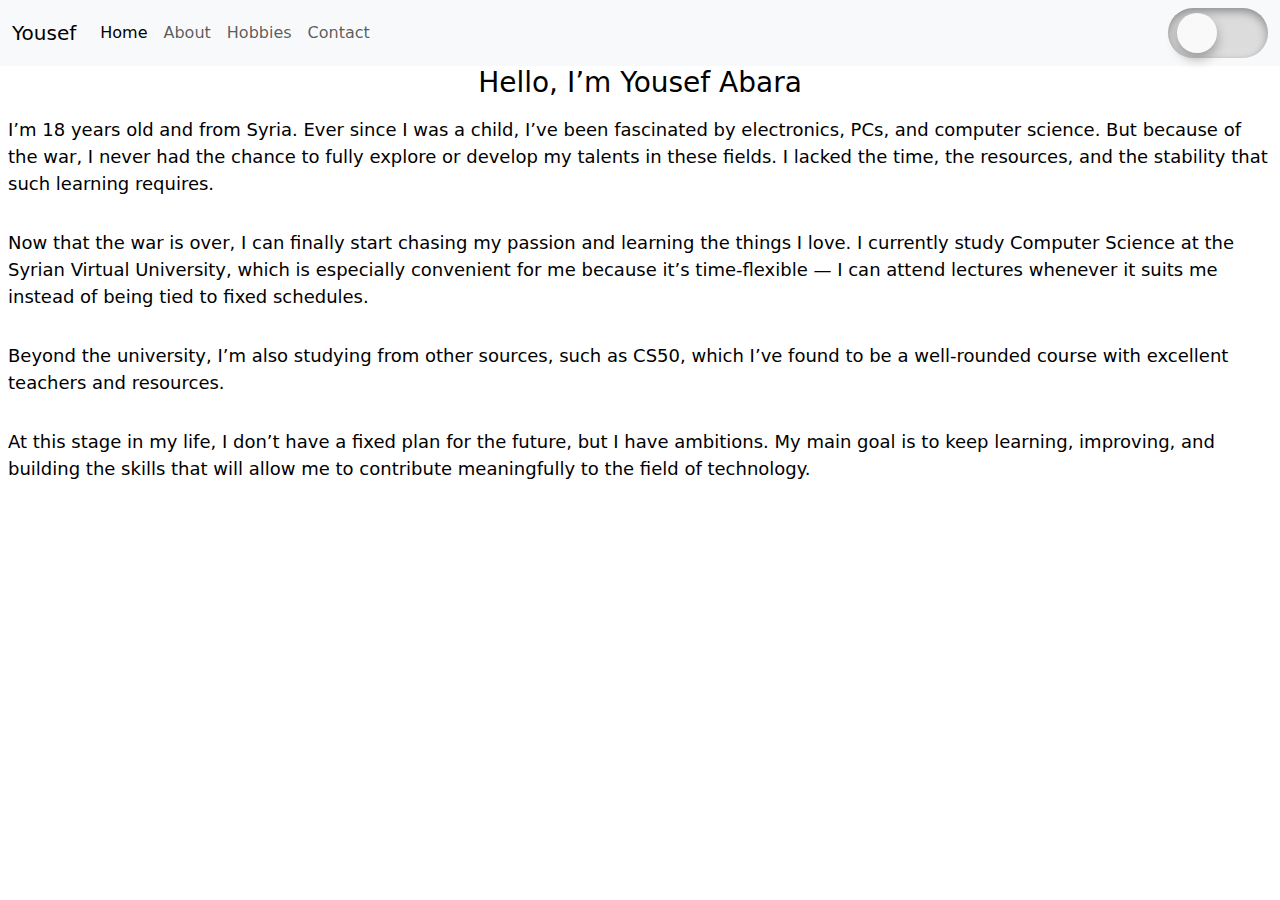
<file: about.html>
<!DOCTYPE html>

<html lang="en">
    <head>
        <link href="https://cdn.jsdelivr.net/npm/bootstrap@5.3.3/dist/css/bootstrap.min.css" rel="stylesheet" integrity="sha384-QWTKZyjpPEjISv5WaRU9OFeRpok6YctnYmDr5pNlyT2bRjXh0JMhjY6hW+ALEwIH" crossorigin="anonymous">
        <script src="https://cdn.jsdelivr.net/npm/bootstrap@5.3.3/dist/js/bootstrap.bundle.min.js" integrity="sha384-YvpcrYf0tY3lHB60NNkmXc5s9fDVZLESaAA55NDzOxhy9GkcIdslK1eN7N6jIeHz" crossorigin="anonymous"></script>
        <link href="styles.css" rel="stylesheet">
        <title>About</title>
    </head>
    <body>
         <nav class="navbar navbar-expand-lg bg-light">
            <div class="container-fluid">
                <a class="navbar-brand" href="index.html">Yousef</a>
                <button class="navbar-toggler" type="button" data-bs-toggle="collapse" data-bs-target="#navbarNav" aria-controls="navbarNav" aria-expanded="false" aria-label="Toggle navigation">
                    <span class="navbar-toggler-icon"></span>
                </button>
                <div class="collapse navbar-collapse" id="navbarNav">
                    <ul class="navbar-nav">
                        <li class="nav-item">
                            <a class="nav-link active" aria-current="page" href="index.html">Home</a>
                        </li>
                        <li class="nav-item">
                            <a class="nav-link" href="about.html">About</a>
                        </li>
                        <li class="nav-item">
                            <a class="nav-link" href="hobbies.html">Hobbies</a>
                        </li>
                        <li class="nav-item">
                            <a class="nav-link" href="contact.html">Contact</a>
                        </li>
                    </ul>
                    <div class="ms-auto d-flex align-items-center darkmode-toggle">
                    </div>
                </div>
            </div>
        </nav>
        <h3>Hello, I’m Yousef Abara</h3>
        <p>
            I’m 18 years old and from Syria. Ever since I was a child, I’ve been fascinated by electronics, PCs, and computer science. But because of the war, I never had the chance to fully explore or develop my talents in these fields. I lacked the time, the resources, and the stability that such learning requires.
        </p>
        <p>
            Now that the war is over, I can finally start chasing my passion and learning the things I love. I currently study Computer Science at the Syrian Virtual University, which is especially convenient for me because it’s time-flexible — I can attend lectures whenever it suits me instead of being tied to fixed schedules.
        </p>
        <p>
            Beyond the university, I’m also studying from other sources, such as CS50, which I’ve found to be a well-rounded course with excellent teachers and resources.
        </p>
        <p>
            At this stage in my life, I don’t have a fixed plan for the future, but I have ambitions. My main goal is to keep learning, improving, and building the skills that will allow me to contribute meaningfully to the field of technology.
        </p>
        <script src="script.js"></script>
    </body>
</html>
</file>
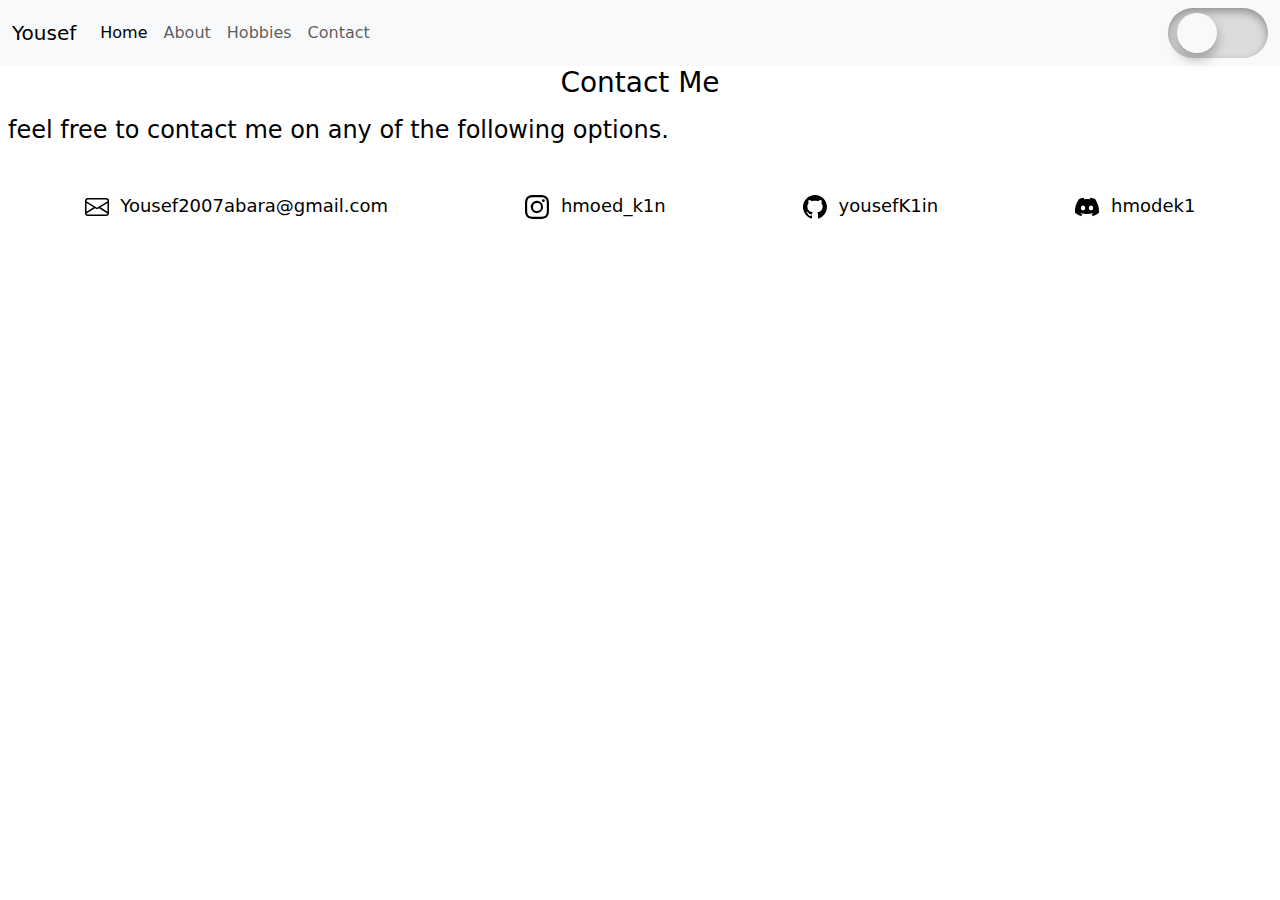
<file: contact.html>
<!DOCTYPE html>

<html lang="en">
    <head>
        <link href="https://cdn.jsdelivr.net/npm/bootstrap@5.3.3/dist/css/bootstrap.min.css" rel="stylesheet" integrity="sha384-QWTKZyjpPEjISv5WaRU9OFeRpok6YctnYmDr5pNlyT2bRjXh0JMhjY6hW+ALEwIH" crossorigin="anonymous">
        <script src="https://cdn.jsdelivr.net/npm/bootstrap@5.3.3/dist/js/bootstrap.bundle.min.js" integrity="sha384-YvpcrYf0tY3lHB60NNkmXc5s9fDVZLESaAA55NDzOxhy9GkcIdslK1eN7N6jIeHz" crossorigin="anonymous"></script>
        <link href="styles.css" rel="stylesheet">
        <title>About</title>
    </head>
    <body>
         <nav class="navbar navbar-expand-lg bg-light">
            <div class="container-fluid">
                <a class="navbar-brand" href="index.html">Yousef</a>
                <button class="navbar-toggler" type="button" data-bs-toggle="collapse" data-bs-target="#navbarNav" aria-controls="navbarNav" aria-expanded="false" aria-label="Toggle navigation">
                    <span class="navbar-toggler-icon"></span>
                </button>
                <div class="collapse navbar-collapse" id="navbarNav">
                    <ul class="navbar-nav">
                        <li class="nav-item">
                            <a class="nav-link active" aria-current="page" href="index.html">Home</a>
                        </li>
                        <li class="nav-item">
                            <a class="nav-link" href="about.html">About</a>
                        </li>
                        <li class="nav-item">
                            <a class="nav-link" href="hobbies.html">Hobbies</a>
                        </li>
                        <li class="nav-item">
                            <a class="nav-link" href="contact.html">Contact</a>
                        </li>
                    </ul>
                    <div class="ms-auto d-flex align-items-center darkmode-toggle">
                    </div>
                </div>
            </div>
        </nav>
        <h3>Contact Me</h3>
        <h4>feel free to contact me on any of the following options.</h4>
        <div class="flex-container">
            <a href="mailto:yousef2007abara@gmail.com" target="_blank">
                <svg xmlns="http://www.w3.org/2000/svg" width="24" height="24" fill="currentColor" class="bi bi-envelope" viewBox="0 0 16 16">
                    <path d="M0 4a2 2 0 0 1 2-2h12a2 2 0 0 1 2 2v8a2 2 0 0 1-2 2H2a2 2 0 0 1-2-2zm2-1a1 1 0 0 0-1 1v.217l7 4.2 7-4.2V4a1 1 0 0 0-1-1zm13 2.383-4.708 2.825L15 11.105zm-.034 6.876-5.64-3.471L8 9.583l-1.326-.795-5.64 3.47A1 1 0 0 0 2 13h12a1 1 0 0 0 .966-.741M1 11.105l4.708-2.897L1 5.383z"/>
                </svg>
                Yousef2007abara@gmail.com
            </a>
            <a href="https://www.instagram.com/hmode_k1n/" target="_blank">
                <svg xmlns="http://www.w3.org/2000/svg" width="24" height="24" fill="currentColor" class="bi bi-instagram" viewBox="0 0 16 16">
                     <path d="M8 0C5.829 0 5.556.01 4.703.048 3.85.088 3.269.222 2.76.42a3.9 3.9 0 0 0-1.417.923A3.9 3.9 0 0 0 .42 2.76C.222 3.268.087 3.85.048 4.7.01 5.555 0 5.827 0 8.001c0 2.172.01 2.444.048 3.297.04.852.174 1.433.372 1.942.205.526.478.972.923 1.417.444.445.89.719 1.416.923.51.198 1.09.333 1.942.372C5.555 15.99 5.827 16 8 16s2.444-.01 3.298-.048c.851-.04 1.434-.174 1.943-.372a3.9 3.9 0 0 0 1.416-.923c.445-.445.718-.891.923-1.417.197-.509.332-1.09.372-1.942C15.99 10.445 16 10.173 16 8s-.01-2.445-.048-3.299c-.04-.851-.175-1.433-.372-1.941a3.9 3.9 0 0 0-.923-1.417A3.9 3.9 0 0 0 13.24.42c-.51-.198-1.092-.333-1.943-.372C10.443.01 10.172 0 7.998 0zm-.717 1.442h.718c2.136 0 2.389.007 3.232.046.78.035 1.204.166 1.486.275.373.145.64.319.92.599s.453.546.598.92c.11.281.24.705.275 1.485.039.843.047 1.096.047 3.231s-.008 2.389-.047 3.232c-.035.78-.166 1.203-.275 1.485a2.5 2.5 0 0 1-.599.919c-.28.28-.546.453-.92.598-.28.11-.704.24-1.485.276-.843.038-1.096.047-3.232.047s-2.39-.009-3.233-.047c-.78-.036-1.203-.166-1.485-.276a2.5 2.5 0 0 1-.92-.598 2.5 2.5 0 0 1-.6-.92c-.109-.281-.24-.705-.275-1.485-.038-.843-.046-1.096-.046-3.233s.008-2.388.046-3.231c.036-.78.166-1.204.276-1.486.145-.373.319-.64.599-.92s.546-.453.92-.598c.282-.11.705-.24 1.485-.276.738-.034 1.024-.044 2.515-.045zm4.988 1.328a.96.96 0 1 0 0 1.92.96.96 0 0 0 0-1.92m-4.27 1.122a4.109 4.109 0 1 0 0 8.217 4.109 4.109 0 0 0 0-8.217m0 1.441a2.667 2.667 0 1 1 0 5.334 2.667 2.667 0 0 1 0-5.334"/>
                </svg>
                hmoed_k1n
            </a>
            <a href="https://github.com/yousefK1in" target="_blank">
                <svg xmlns="http://www.w3.org/2000/svg" width="24" height="24" fill="currentColor" class="bi bi-github" viewBox="0 0 16 16">
                    <path d="M8 0C3.58 0 0 3.58 0 8c0 3.54 2.29 6.53 5.47 7.59.4.07.55-.17.55-.38 0-.19-.01-.82-.01-1.49-2.01.37-2.53-.49-2.69-.94-.09-.23-.48-.94-.82-1.13-.28-.15-.68-.52-.01-.53.63-.01 1.08.58 1.23.82.72 1.21 1.87.87 2.33.66.07-.52.28-.87.51-1.07-1.78-.2-3.64-.89-3.64-3.95 0-.87.31-1.59.82-2.15-.08-.2-.36-1.02.08-2.12 0 0 .67-.21 2.2.82.64-.18 1.32-.27 2-.27s1.36.09 2 .27c1.53-1.04 2.2-.82 2.2-.82.44 1.1.16 1.92.08 2.12.51.56.82 1.27.82 2.15 0 3.07-1.87 3.75-3.65 3.95.29.25.54.73.54 1.48 0 1.07-.01 1.93-.01 2.2 0 .21.15.46.55.38A8.01 8.01 0 0 0 16 8c0-4.42-3.58-8-8-8"/>
                </svg>
                yousefK1in
            </a>
            <a href="https://discord.com/users/513074274228240395" target="_blank">
                <svg xmlns="http://www.w3.org/2000/svg" width="24" height="24" fill="currentColor" class="bi bi-discord" viewBox="0 0 16 16">
                    <path d="M13.545 2.907a13.2 13.2 0 0 0-3.257-1.011.05.05 0 0 0-.052.025c-.141.25-.297.577-.406.833a12.2 12.2 0 0 0-3.658 0 8 8 0 0 0-.412-.833.05.05 0 0 0-.052-.025c-1.125.194-2.22.534-3.257 1.011a.04.04 0 0 0-.021.018C.356 6.024-.213 9.047.066 12.032q.003.022.021.037a13.3 13.3 0 0 0 3.995 2.02.05.05 0 0 0 .056-.019q.463-.63.818-1.329a.05.05 0 0 0-.01-.059l-.018-.011a9 9 0 0 1-1.248-.595.05.05 0 0 1-.02-.066l.015-.019q.127-.095.248-.195a.05.05 0 0 1 .051-.007c2.619 1.196 5.454 1.196 8.041 0a.05.05 0 0 1 .053.007q.121.1.248.195a.05.05 0 0 1-.004.085 8 8 0 0 1-1.249.594.05.05 0 0 0-.03.03.05.05 0 0 0 .003.041c.24.465.515.909.817 1.329a.05.05 0 0 0 .056.019 13.2 13.2 0 0 0 4.001-2.02.05.05 0 0 0 .021-.037c.334-3.451-.559-6.449-2.366-9.106a.03.03 0 0 0-.02-.019m-8.198 7.307c-.789 0-1.438-.724-1.438-1.612s.637-1.613 1.438-1.613c.807 0 1.45.73 1.438 1.613 0 .888-.637 1.612-1.438 1.612m5.316 0c-.788 0-1.438-.724-1.438-1.612s.637-1.613 1.438-1.613c.807 0 1.451.73 1.438 1.613 0 .888-.631 1.612-1.438 1.612"/>
                </svg>
                hmodek1
            </a>
        </div>
        <script src="script.js"></script>
    </body>
</html>
</file>
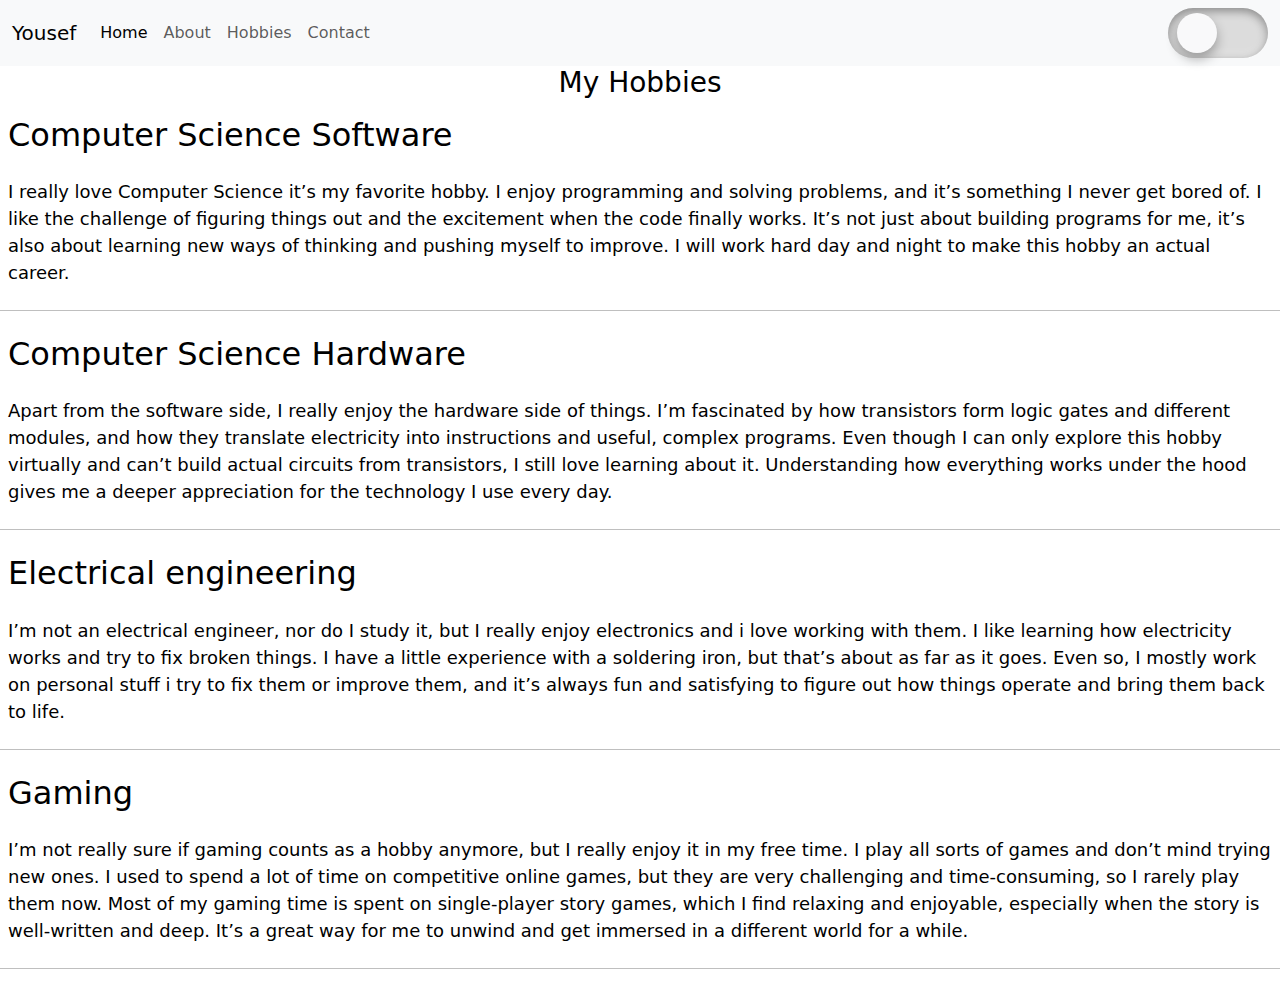
<file: hobbies.html>
<!DOCTYPE html>

<html lang="en">
    <head>
        <link href="https://cdn.jsdelivr.net/npm/bootstrap@5.3.3/dist/css/bootstrap.min.css" rel="stylesheet" integrity="sha384-QWTKZyjpPEjISv5WaRU9OFeRpok6YctnYmDr5pNlyT2bRjXh0JMhjY6hW+ALEwIH" crossorigin="anonymous">
        <script src="https://cdn.jsdelivr.net/npm/bootstrap@5.3.3/dist/js/bootstrap.bundle.min.js" integrity="sha384-YvpcrYf0tY3lHB60NNkmXc5s9fDVZLESaAA55NDzOxhy9GkcIdslK1eN7N6jIeHz" crossorigin="anonymous"></script>
        <link href="styles.css" rel="stylesheet">
        <title>About</title>
    </head>
    <body>
         <nav class="navbar navbar-expand-lg bg-light">
            <div class="container-fluid">
                <a class="navbar-brand" href="index.html">Yousef</a>
                <button class="navbar-toggler" type="button" data-bs-toggle="collapse" data-bs-target="#navbarNav" aria-controls="navbarNav" aria-expanded="false" aria-label="Toggle navigation">
                    <span class="navbar-toggler-icon"></span>
                </button>
                <div class="collapse navbar-collapse" id="navbarNav">
                    <ul class="navbar-nav">
                        <li class="nav-item">
                            <a class="nav-link active" aria-current="page" href="index.html">Home</a>
                        </li>
                        <li class="nav-item">
                            <a class="nav-link" href="about.html">About</a>
                        </li>
                        <li class="nav-item">
                            <a class="nav-link" href="hobbies.html">Hobbies</a>
                        </li>
                        <li class="nav-item">
                            <a class="nav-link" href="contact.html">Contact</a>
                        </li>
                    </ul>
                    <div class="ms-auto d-flex align-items-center darkmode-toggle">
                    </div>
                </div>
            </div>
        </nav>
        <h3>My Hobbies</h3>
        <div>
            <h2>Computer Science Software</h2>
            <p>I really love Computer Science it’s my favorite hobby. I enjoy programming and solving problems,
                and it’s something I never get bored of. I like the challenge of figuring things out and the
                excitement when the code finally works. It’s not just about building programs for me, it’s also
                about learning new ways of thinking and pushing myself to improve. I will work hard day and night to make
                this hobby an actual career.
            </p>
        </div>
        <hr>
        <div>
            <h2>Computer Science Hardware</h2>
            <p>Apart from the software side, I really enjoy the hardware side of things. I’m fascinated by how
                transistors form logic gates and different modules, and how they translate electricity into
                instructions and useful, complex programs. Even though I can only explore this hobby virtually
                and can’t build actual circuits from transistors, I still love learning about it. Understanding
                how everything works under the hood gives me a deeper appreciation for the technology I use every day.
            </p>
        </div>
        <hr>
        <div>
            <h2>Electrical engineering</h2>
            <p>I’m not an electrical engineer, nor do I study it, but I really enjoy electronics and i love
                working with them. I like learning how electricity works and try to fix broken things. I have
                a little experience with a soldering iron, but that’s about as far as it goes. Even so,
                I mostly work on personal stuff i try to fix them or improve them, and
                it’s always fun and satisfying to figure out how things operate and bring them back to life.
            </p>
        </div>
        <hr>
        <div>
            <h2>Gaming</h2>
            <p>I’m not really sure if gaming counts as a hobby anymore, but I really enjoy it in my free time.
                I play all sorts of games and don’t mind trying new ones. I used to spend a lot of time on
                competitive online games, but they are very challenging and time-consuming, so I rarely play
                them now. Most of my gaming time is spent on single-player story games, which I find relaxing
                and enjoyable, especially when the story is well-written and deep. It’s a great way for me to
                unwind and get immersed in a different world for a while.
        </div>
        <hr>
        <script src="script.js"></script>
    </body>
</html>
</file>
<file: styles.css>
* {
    margin: 0;
    padding: 0;
    box-sizing: border-box;
}

body {
    color: black;
    background-color: white;
    transition: 0.3s;
}

nav {
    transition: 0.3s;
}

p {
    padding: .5rem;
    font-size:18px;
}

.dark-mode {
    color: white;
    background-color: #202429;
}

.flex-container {
    display: flex;
    flex-direction: row;
    padding: 1rem;
    justify-content: space-around;
}

.flex-container > * {
    padding: 1rem;
}

.flex-container > a {
    text-decoration: none;
    font-size: 18px;
    color: inherit;
}

svg {
    margin-right: 6px;
}

.grid-container {
    display: grid;
    grid-template-columns: repeat(auto-fit, minmax(150px, 1fr));
    justify-content: center;
    gap: 10px;
}



a:hover {
    cursor: pointer;
}

h2, h4 {
    padding:.5rem;
}

h3 {
    justify-self: center;
}


#langs::before {
    content: "{/}";
    margin-right: 10px;
    color: #4B57DB;
}

.grid-container > div > img {
    width: 50px;
    height: auto;
}

.grid-container > div {
    display: flex;
    flex-direction: column;
    align-items: center;
    justify-content: center;
    padding: .5rem;
}

#myimg {
    hieght: 100%;
    max-height: 200px;
    width: 100%;
    max-width: 200px;
    border-radius: 200px;
}

button {
    border: none;
    color: white;
    background-color: #4B57DB;
    padding: 18px;
    font-size: 1rem;
    border-radius: 50px;
}

.darkmode-toggle {
    width: 100px;
    height: 50px;
    position: relative;
    display: block;
    background-color: #dcdcdc;
    border-radius: 50px;
    box-shadow: inset 0px 3px 10px rgba(0,0,0,0.4), inset 0px -3px 10px rgba(255,255,255,0.4);
    cursor: pointer;
    transition: 0.3s;
}

.darkmode-toggle::after {
    content: ' ';
    width: 40px;
    height: 40px;
    border-radius: 40px;
    box-shadow: 0px 6px 12px rgba(0,0,0,0.3);
    position: absolute;
    top: 9%;
    left: 9%;
    background-color: #f9f9fa;
    transition: 0.3s;
}

.darkmode-toggle.active {
    background-color: black;
}

.darkmode-toggle.active::after {
    left: 90px;
    transform: translateX(-100%);
    background-color: #202429;
}

@media only screen and (max-width: 600px) {
    .flex-container {
        flex-direction: column;
    }
}
</file>
